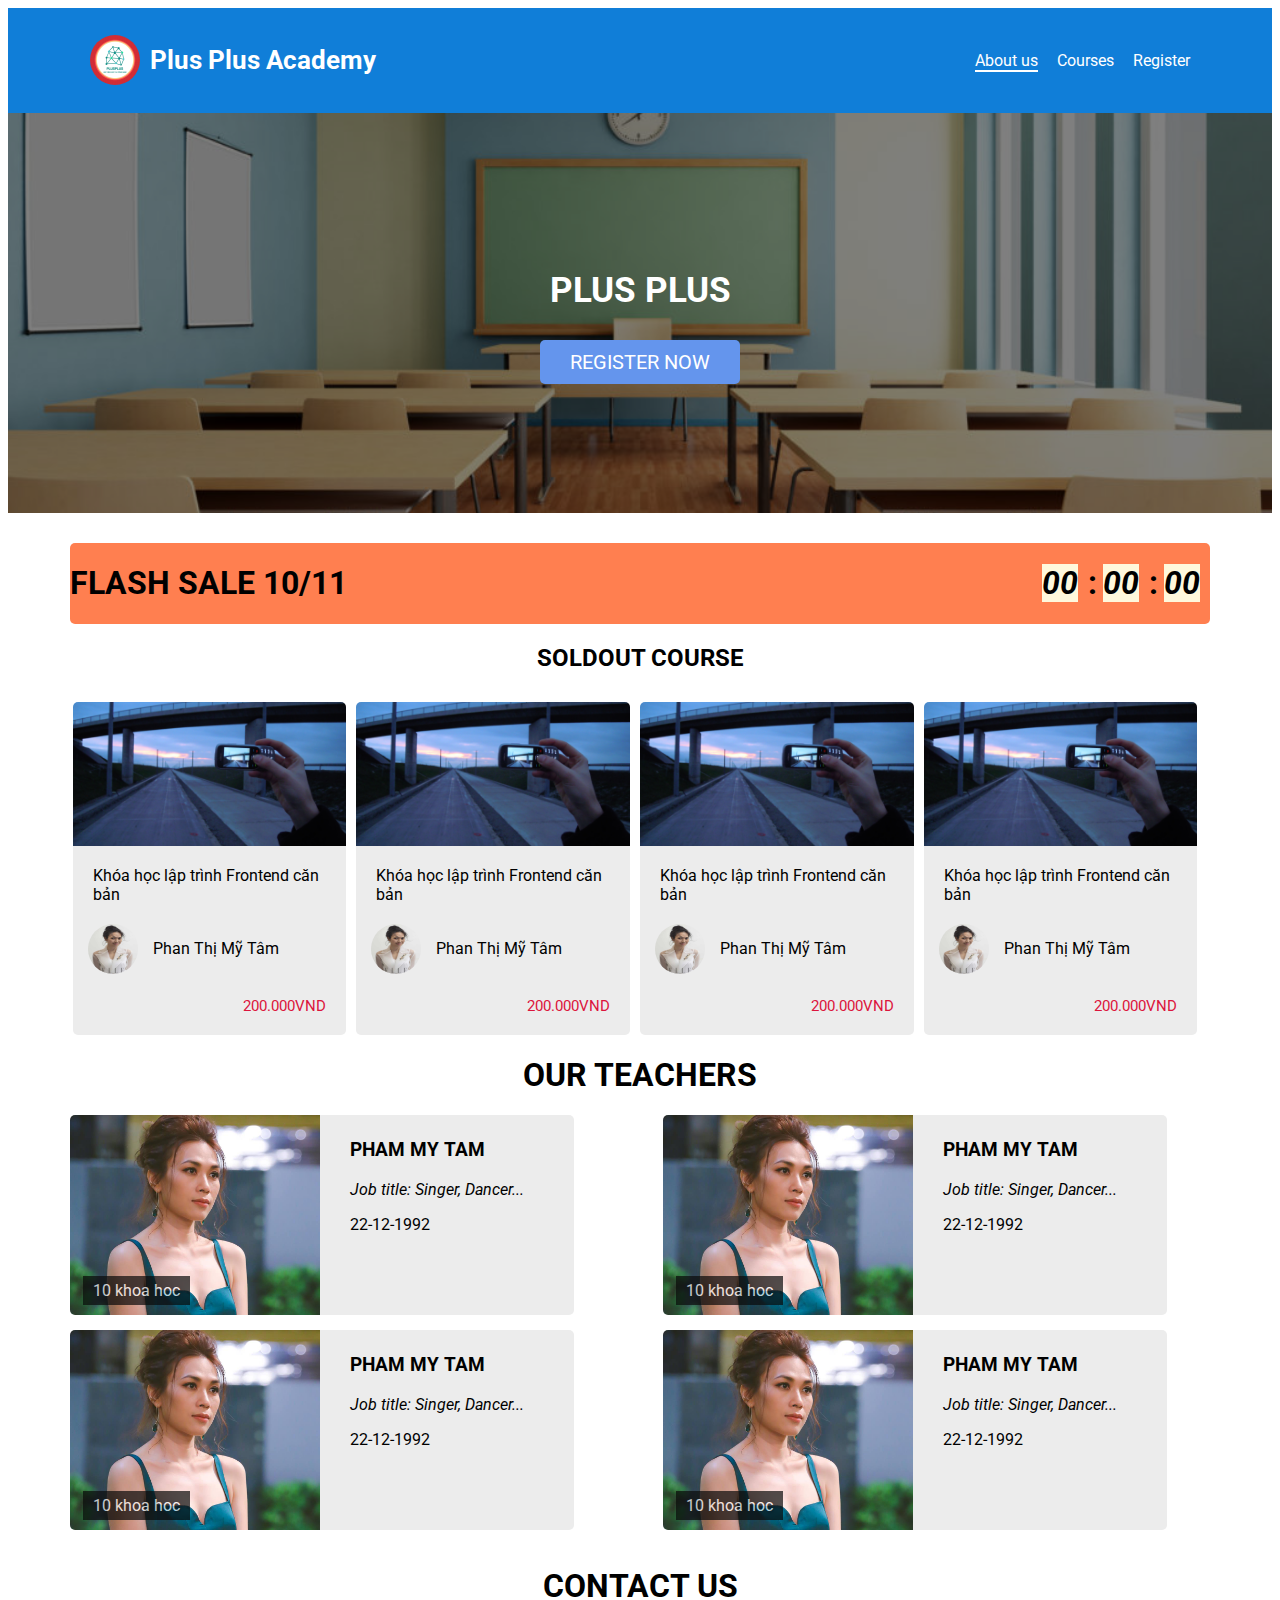
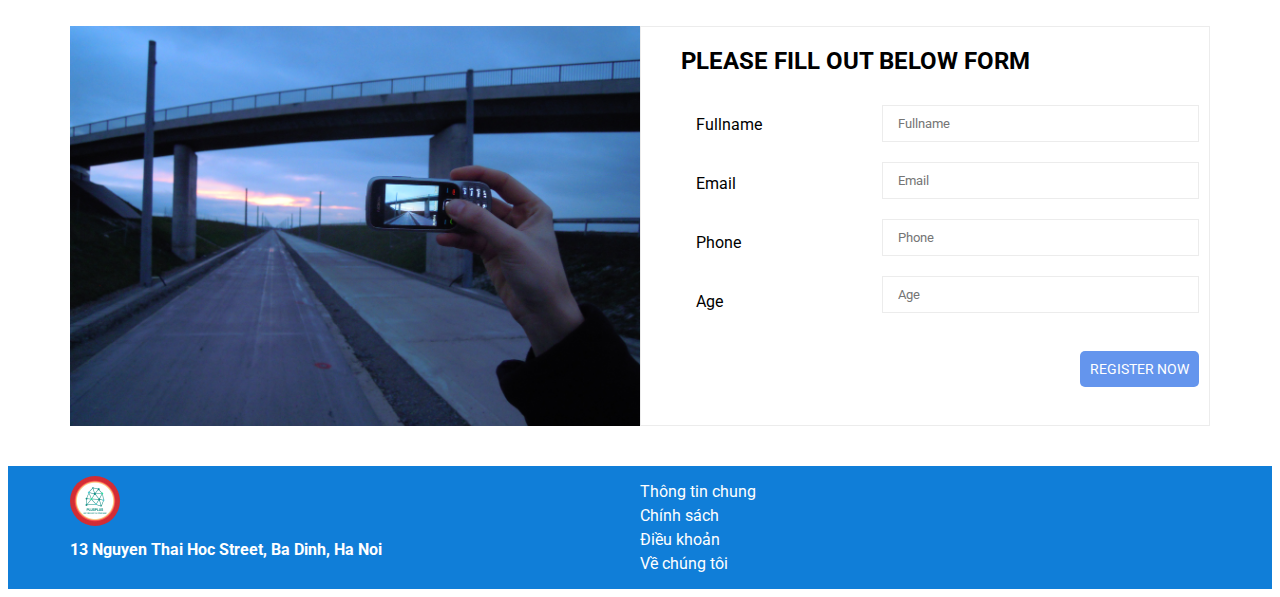
<file: index.html>
<!DOCTYPE html>
<html lang="en">
  <head>
    <meta charset="UTF-8" />
    <meta name="viewport" content="width=device-width, initial-scale=1.0" />
    <link
      href="https://fonts.googleapis.com/css2?family=Roboto:ital,wght@0,100;0,300;0,400;0,500;0,700;0,900;1,100;1,300;1,400;1,500;1,700;1,900&display=swap"
      rel="stylesheet"
    />
    <script src="https://ajax.googleapis.com/ajax/libs/jquery/3.5.1/jquery.min.js"></script>
    <title>Ex3</title>
    <link rel="stylesheet" href="style.css" />
    <script src="./index.js"></script>
  </head>
  <body>
    <head>
      <div class="header">
        <div class="container">
          <div class="logo">
            <img src="./logo.png" />
            <h1>Plus Plus Academy</h1>
          </div>
          <div class="nav-container">
            <nav>
              <a style="border-bottom: 2px solid #fff">About us</a>
              <a>Courses</a>
              <a>Register</a>
            </nav>
          </div>
        </div>
      </div>
    </head>
    <main>
      <div class="banner">
        <div class="black"></div>
        <div class="content">
          <h2 class="text1">PLUS PLUS</h2>
          <button>REGISTER NOW</button>
        </div>
      </div>
      <div class="container-main">
        <!-- <div class="intro">
          <h1>PLUS PLUS, WHERE YOU CAN SHINE WITH US!</h1>
          <p>
            It is a long established fact that a reader will be distracted by
            the readable content of a page when looking at its layout. The point
            of using Lorem Ipsum is that is has a more-or-less normal
            distribution of letters, as opposed to using 'Content here, content
            here', making it look like readable English. Many desktop publishing
            packages and web page editors now use Lorem Ipsum as their default
            model text, and a search for 'lorem ipsum' will uncover many web
            sites still in their infancy.
          </p>
          <p>
            Various version have evolved over the years, sometimes by accident,
            sometimes on purpose (injected humour and the like).
          </p>
        </div> -->
        <div class="flash-sale">
          <h1>FLASH SALE 10/11</h1>
          <div class="coutdown-time">
            <h1 id="hour" class="time">00</h1>
            <h1 style="margin-right: 6px ;"> : </h1>
            <h1 id="minute" class="time">00</h1>
            <h1 style="margin-right: 6px ;"> : </h1>
            <h1 id="second" class="time">00</h1>
          </div>
        </div>
        <div class="course">
          <h2 style="color: black">SOLDOUT COURSE</h2>
          <div class="all-course">
            <div class="card">
              <div class="course-img"></div>
              <div class="course-content">
                <p>Khóa học lập trình Frontend căn bản</p>
                <div class="course-teacher">
                  <img
                    src="./mytam.jpg"
                    style="border-radius: 50%; height: 50px; width: 50px"
                  />
                  <span>Phan Thị Mỹ Tâm</span>
                </div>
                <p class="course-price"><small>200.000VND</small></p>
              </div>
            </div>
            <div class="card">
              <div class="course-img"></div>
              <div class="course-content">
                <p>Khóa học lập trình Frontend căn bản</p>
                <div class="course-teacher">
                  <img
                    src="./mytam.jpg"
                    style="border-radius: 50%; height: 50px; width: 50px"
                  />
                  <span>Phan Thị Mỹ Tâm</span>
                </div>
                <p class="course-price"><small>200.000VND</small></p>
              </div>
            </div>
            <div class="card">
              <div class="course-img"></div>
              <div class="course-content">
                <p>Khóa học lập trình Frontend căn bản</p>
                <div class="course-teacher">
                  <img
                    src="./mytam.jpg"
                    style="border-radius: 50%; height: 50px; width: 50px"
                  />
                  <span>Phan Thị Mỹ Tâm</span>
                </div>
                <p class="course-price"><small>200.000VND</small></p>
              </div>
            </div>
            <div class="card">
              <div class="course-img"></div>
              <div class="course-content">
                <p>Khóa học lập trình Frontend căn bản</p>
                <div class="course-teacher">
                  <img
                    src="./mytam.jpg"
                    style="border-radius: 50%; height: 50px; width: 50px"
                  />
                  <span>Phan Thị Mỹ Tâm</span>
                </div>
                <p class="course-price"><small>200.000VND</small></p>
              </div>
            </div>
          </div>
        </div>
      </div>
      <h1 style="color: black; text-align: center">OUR TEACHERS</h1>
      <div class="teachers">
        <div class="teacher">
          <div class="image">
            <p class="number">10 khoa hoc</p>
          </div>

          <div class="inf">
            <h3>PHAM MY TAM</h3>
            <p style="font-style: italic">Job title: Singer, Dancer...</p>
            <p>22-12-1992</p>
          </div>
        </div>
        <div class="teacher">
          <div class="image"></div>
          <p class="number">10 khoa hoc</p>
          <div class="inf">
            <h3>PHAM MY TAM</h3>
            <p style="font-style: italic">Job title: Singer, Dancer...</p>
            <p>22-12-1992</p>
          </div>
        </div>
        <div class="teacher">
          <div class="image"></div>
          <p class="number">10 khoa hoc</p>
          <div class="inf">
            <h3>PHAM MY TAM</h3>
            <p style="font-style: italic">Job title: Singer, Dancer...</p>
            <p>22-12-1992</p>
          </div>
        </div>
        <div class="teacher">
          <div class="image"></div>
          <p class="number">10 khoa hoc</p>
          <div class="inf">
            <h3>PHAM MY TAM</h3>
            <p style="font-style: italic">Job title: Singer, Dancer...</p>
            <p>22-12-1992</p>
          </div>
        </div>
      </div>
      <div class="contact">
        <h1 style="text-align: center">CONTACT US</h1>
        <div class="form">
          <div class="img1"></div>
          <div class="form-content">
            <h2>PLEASE FILL OUT BELOW FORM</h2>
            <form class="list-form">
              <div class="lables">
                <label for="fullname">Fullname</label>
                <br />
                <label for="email">Email</label>
                <br />
                <label for="phone">Phone</label>
                <br />
                <label for="age">Age</label>
              </div>
              <div class="inputs">
                <input type="text" placeholder="Fullname" id="fullname " />
                <br />
                <input type="text" placeholder="Email" id="email" /> <br />
                <input type="text" placeholder="Phone" id="phone" /> <br />
                <input type="text" placeholder="Age" id="age" />
              </div>
            </form>
            <button>REGISTER NOW</button>
          </div>
        </div>
      </div>
    </main>
    <footer class="footer">
      <div class="footer-content">
        <div class="address">
          <img
            src="./logo.png"
            height="50"
            width="50"
            style="border-radius: 100%"
          />
          <br />
          <h4 style="margin: 10px 0">
            13 Nguyen Thai Hoc Street, Ba Dinh, Ha Noi
          </h4>
        </div>
        <div class="more">
          <ul>
            <li>Thông tin chung</li>
            <li>Chính sách</li>
            <li>Điều khoản</li>
            <li>Về chúng tôi</li>
          </ul>
        </div>
      </div>
    </footer>
  </body>
</html>
</file>
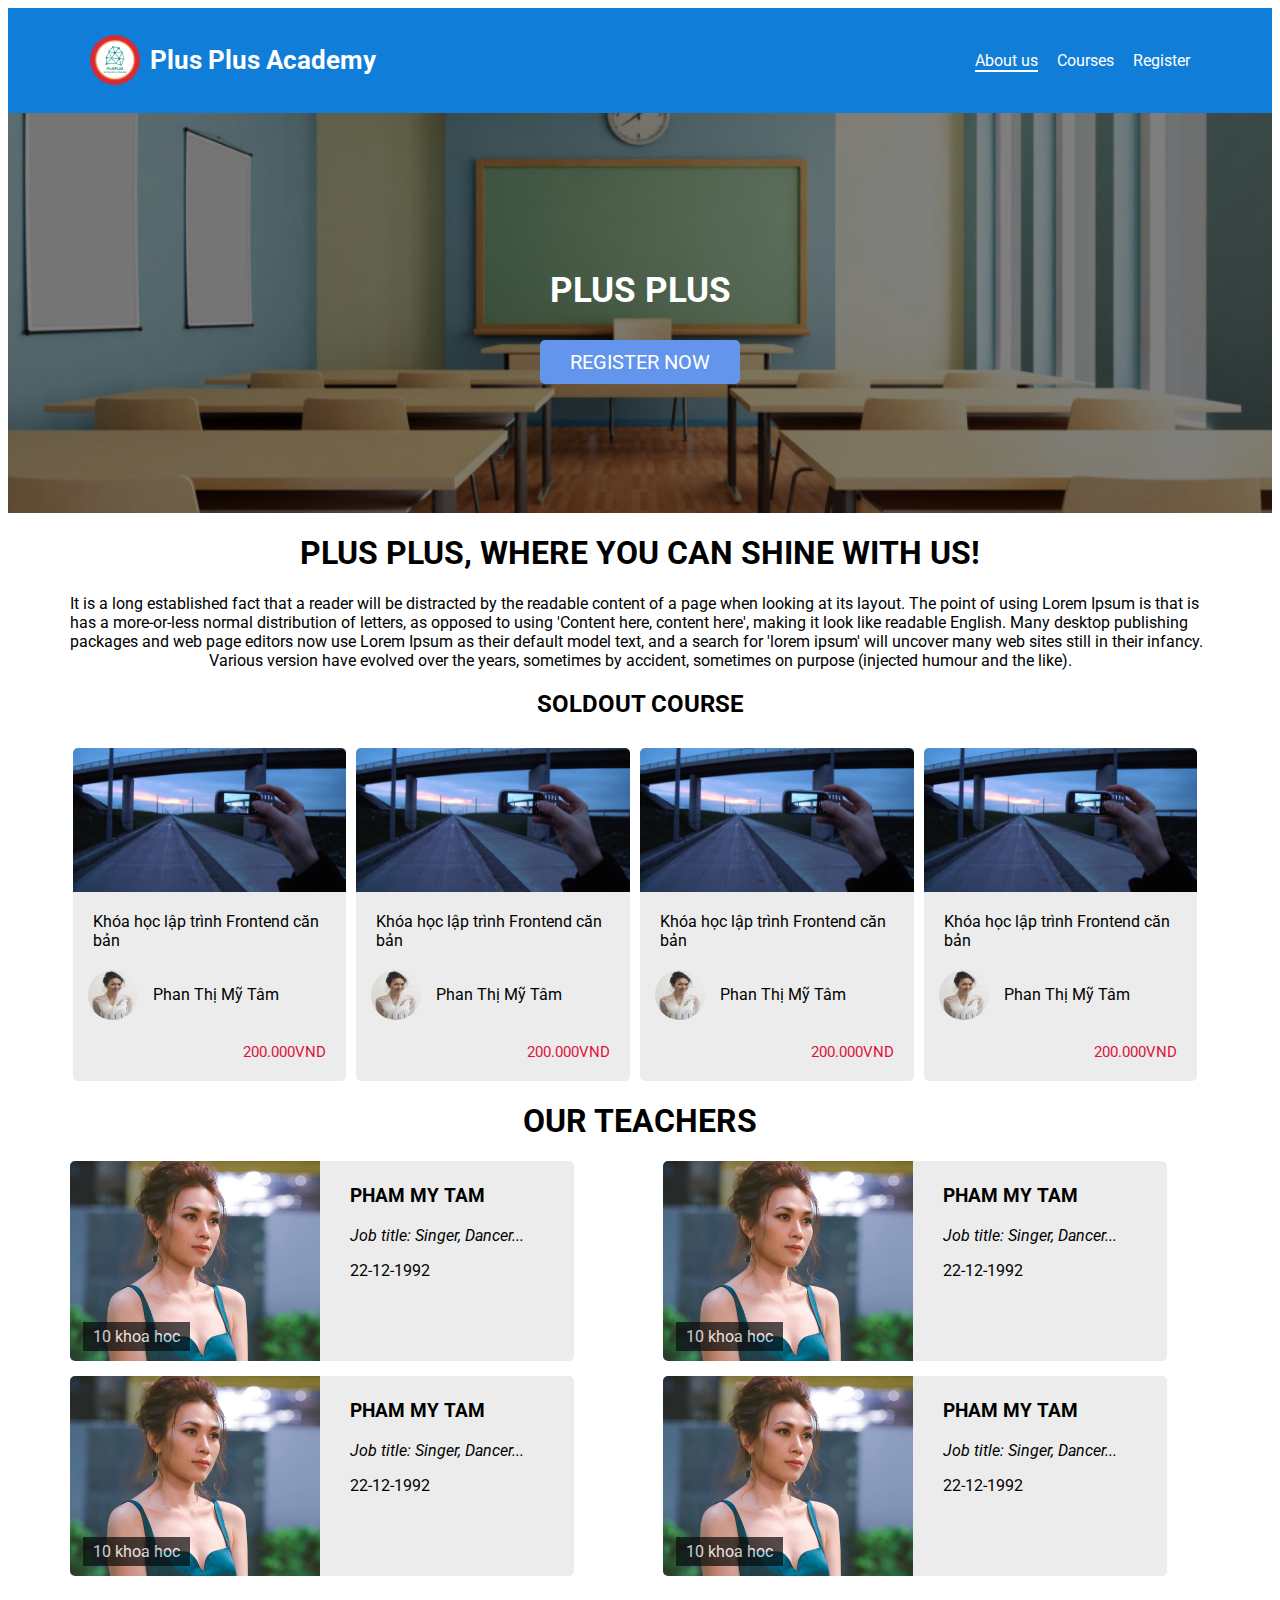
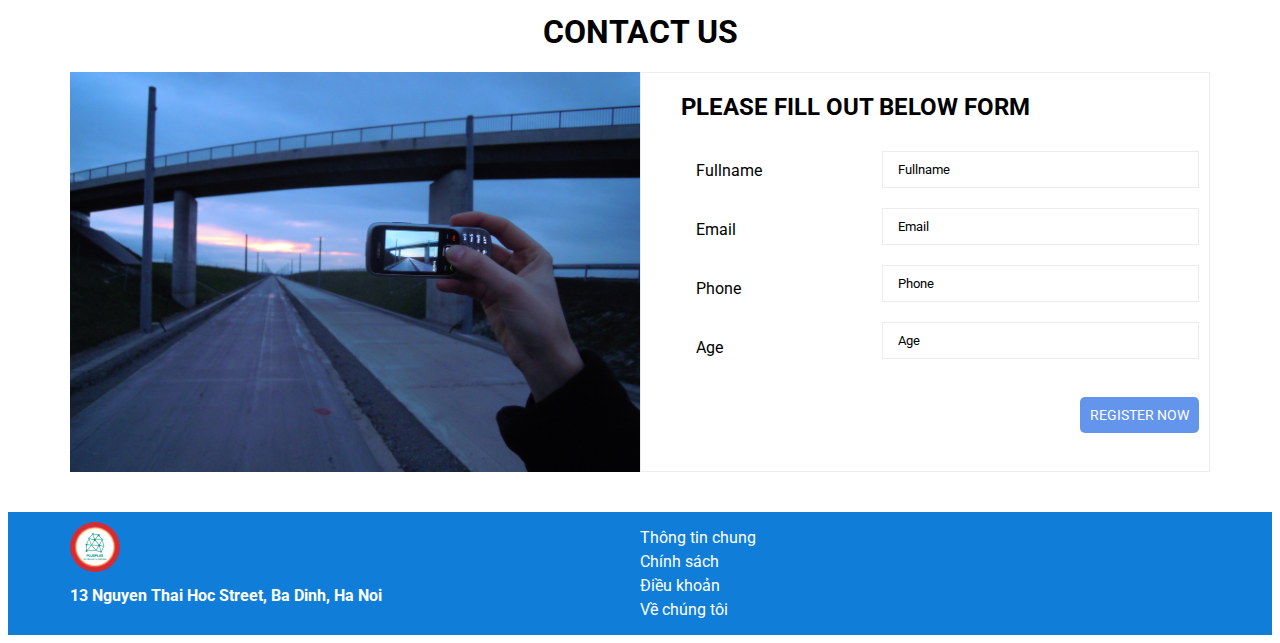
<file: ex3.html>
<!DOCTYPE html>
<html lang="en">
  <head>
    <meta charset="UTF-8" />
    <meta name="viewport" content="width=device-width, initial-scale=1.0" />
    <link
      href="https://fonts.googleapis.com/css2?family=Roboto:ital,wght@0,100;0,300;0,400;0,500;0,700;0,900;1,100;1,300;1,400;1,500;1,700;1,900&display=swap"
      rel="stylesheet"
    />
    <title>Ex3</title>
    <link rel="stylesheet" href="style.css" />
  </head>
  <body>
    <head>
      <div class="header">
        <div class="container">
          <div class="logo">
            <img src="./logo.png" />
            <h1>Plus Plus Academy</h1>
          </div>
          <div class="nav-container">
            <nav>
              <a style="border-bottom: 2px solid #fff">About us</a>
              <a>Courses</a>
              <a>Register</a>
            </nav>
          </div>
        </div>
      </div>
    </head>
    <main>
      <div class="banner">
        <div class="black"></div>
        <div class="content">
          <h2 class="text1">PLUS PLUS</h2>
          <button>REGISTER NOW</button>
        </div>
      </div>
      <div class="container-main">
        <div class="intro">
          <h1>PLUS PLUS, WHERE YOU CAN SHINE WITH US!</h1>
          <p>
            It is a long established fact that a reader will be distracted by
            the readable content of a page when looking at its layout. The point
            of using Lorem Ipsum is that is has a more-or-less normal
            distribution of letters, as opposed to using 'Content here, content
            here', making it look like readable English. Many desktop publishing
            packages and web page editors now use Lorem Ipsum as their default
            model text, and a search for 'lorem ipsum' will uncover many web
            sites still in their infancy.
          </p>
          <p>
            Various version have evolved over the years, sometimes by accident,
            sometimes on purpose (injected humour and the like).
          </p>
        </div>
        <div class="course">
          <h2 style="color: black">SOLDOUT COURSE</h2>
          <div class="all-course">
            <div class="card">
              <div class="course-img"></div>
              <div class="course-content">
                <p>Khóa học lập trình Frontend căn bản</p>
                <div class="course-teacher">
                  <img
                    src="./mytam.jpg"
                    style="border-radius: 50%; height: 50px; width: 50px"
                  />
                  <span>Phan Thị Mỹ Tâm</span>
                </div>
                <p class="course-price"><small>200.000VND</small></p>
              </div>
            </div>
            <div class="card">
              <div class="course-img"></div>
              <div class="course-content">
                <p>Khóa học lập trình Frontend căn bản</p>
                <div class="course-teacher">
                  <img
                    src="./mytam.jpg"
                    style="border-radius: 50%; height: 50px; width: 50px"
                  />
                  <span>Phan Thị Mỹ Tâm</span>
                </div>
                <p class="course-price"><small>200.000VND</small></p>
              </div>
            </div>
            <div class="card">
              <div class="course-img"></div>
              <div class="course-content">
                <p>Khóa học lập trình Frontend căn bản</p>
                <div class="course-teacher">
                  <img
                    src="./mytam.jpg"
                    style="border-radius: 50%; height: 50px; width: 50px"
                  />
                  <span>Phan Thị Mỹ Tâm</span>
                </div>
                <p class="course-price"><small>200.000VND</small></p>
              </div>
            </div>
            <div class="card">
              <div class="course-img"></div>
              <div class="course-content">
                <p>Khóa học lập trình Frontend căn bản</p>
                <div class="course-teacher">
                  <img
                    src="./mytam.jpg"
                    style="border-radius: 50%; height: 50px; width: 50px"
                  />
                  <span>Phan Thị Mỹ Tâm</span>
                </div>
                <p class="course-price"><small>200.000VND</small></p>
              </div>
            </div>
          </div>
        </div>
      </div>
      <h1 style="color: black; text-align: center">OUR TEACHERS</h1>
      <div class="teachers">
        <div class="teacher">
          <div class="image">
            <p class="number">10 khoa hoc</p>
          </div>

          <div class="inf">
            <h3>PHAM MY TAM</h3>
            <p style="font-style: italic">Job title: Singer, Dancer...</p>
            <p>22-12-1992</p>
          </div>
        </div>
        <div class="teacher">
          <div class="image"></div>
          <p class="number">10 khoa hoc</p>
          <div class="inf">
            <h3>PHAM MY TAM</h3>
            <p style="font-style: italic">Job title: Singer, Dancer...</p>
            <p>22-12-1992</p>
          </div>
        </div>
        <div class="teacher">
          <div class="image"></div>
          <p class="number">10 khoa hoc</p>
          <div class="inf">
            <h3>PHAM MY TAM</h3>
            <p style="font-style: italic">Job title: Singer, Dancer...</p>
            <p>22-12-1992</p>
          </div>
        </div>
        <div class="teacher">
          <div class="image"></div>
          <p class="number">10 khoa hoc</p>
          <div class="inf">
            <h3>PHAM MY TAM</h3>
            <p style="font-style: italic">Job title: Singer, Dancer...</p>
            <p>22-12-1992</p>
          </div>
        </div>
      </div>
      <div class="contact">
        <h1 style="text-align: center">CONTACT US</h1>
        <div class="form">
          <div class="img1"></div>
          <div class="form-content">
            <h2>PLEASE FILL OUT BELOW FORM</h2>
            <form class="list-form">
              <div class="lables">
                <label for="fullname">Fullname</label>
                <br />
                <label for="email">Email</label>
                <br />
                <label for="phone">Phone</label>
                <br />
                <label for="age">Age</label>
              </div>
              <div class="inputs">
                <input type="text" value="Fullname" id="fullname" />
                <br />
                <input type="text" value="Email" id="email" /> <br />
                <input type="text" value="Phone" id="phone" /> <br />
                <input type="text" value="Age" id="age" />
              </div>
            </form>
            <button>REGISTER NOW</button>
          </div>
        </div>
      </div>
    </main>
    <footer class="footer">
      <div class="footer-content">
        <div class="address">
          <img
            src="./logo.png"
            height="50"
            width="50"
            style="border-radius: 100%"
          />
          <br />
          <h4 style="margin: 10px 0;">13 Nguyen Thai Hoc Street, Ba Dinh, Ha Noi</h4>
        </div>
        <div class="more">
          <ul>
            <li>Thông tin chung</li>
            <li>Chính sách</li>
            <li>Điều khoản</li>
            <li>Về chúng tôi</li>
          </ul>
        </div>
      </div>
    </footer>
  </body>
</html>
</file>
<file: style.css>
* {
  border: 0;
  padding: 0;
  font-family: "Roboto", sans-serif;
  box-sizing: border-box;
}
.header {
  background-color: #107ed8;
}
.header .container {
  max-width: 1140px;
  margin: 0 auto;
  display: flex;
  justify-content: space-between;
  align-items: center;
  padding: 20px;
}
.logo img {
  height: 50px;
  width: 50px;
  border-radius: 50%;
}
.logo h1 {
  color: #fff;
  font-size: 26px;
  margin-left: 10px;
}
.logo {
  display: flex;
  align-items: center;
}
.nav-container {
  color: #fff;
}
.nav-container a {
  margin-left: 15px;
  cursor: pointer;
}
.banner {
  background: url("./background.jpg");
  height: 400px;
  display: flex;
  justify-content: center;
  align-items: center;
  position: relative;
  background-size: cover;
  background-position: center;
}
.banner .black {
  position: absolute;
  top: 0;
  left: 0;
  background: black;
  opacity: 0.5;
  height: 400px;
  width: 100%;
}
.banner .content {
  color: #fff;
  z-index: 1;
  font-size: 23px;
  display: flex;
  align-items: center;
  flex-direction: column;
}
.banner .content button {
  background: cornflowerblue;
  font-size: 20px;
  padding: 10px 30px;
  border-radius: 5px;
  color: #fff;
}
.banner .content button:hover {
  background: rgb(216, 175, 42);
}
.banner .content .text1 {
  margin-bottom: 30px;
  animation-name: topDown;
  animation-duration: 1s;
}
@keyframes topDown {
  from {
    transform: translateY(-400px);
    opacity: 0;
    font-size: 50px;
  }

  to {
    transform: translateY(0);
    opacity: 1;
    font-size: 35px;
  }
}
.intro {
  max-width: 1140px;
  margin: 0 auto;
  display: flex;
  flex-direction: column;
  align-items: center;
}
.intro p {
  margin: 0px;
}
.course h2 {
  text-align: center;
}
.card {
  width: 24%;
}
.card .course-img {
  background: url("./abc.png");
  height: 144px;
  background-position: center;
  background-size: cover;
  background-repeat: no-repeat;
  border-top-left-radius: 5px;
  border-top-right-radius: 5px;
}
.card .course-content {
  background: #ececec;
  border-bottom-left-radius: 5px;
  border-bottom-right-radius: 5px;
}
.card:hover {
  box-shadow: 5px 5px 5px #c7c7c7;
}
.card .course-content p {
  margin: 0;
  padding: 20px;
}
.card .course-teacher {
  display: flex;
  align-items: center;
  padding: 0 15px;
}
.card .course-teacher span {
  margin-left: 15px;
}
.course-price {
  text-align: right;
  color: crimson;
  font-size: 18px;
  padding-right: 10px;
}
.all-course {
  max-width: 1140px;
  margin: 0 auto;
  display: flex;
  flex-direction: row;
  justify-content: center;
}
.card {
  margin-right: 10px;
  margin-top: 10px;
  border-radius: 10px;
}
.teacher {
  display: flex;
  position: relative;
  margin-bottom: 15px;
  transition: box-shadow 0.5s;
  flex-basis: 48%;
}
.teacher .image {
  background: url("./my-tam-teacher.jpg");
  height: 200px;
  width: 250px;
  background-size: 100%;
  background-repeat: no-repeat;
  background-position: center;
  position: relative;
  border-top-left-radius: 5px;
  border-bottom-left-radius: 5px;
  transition: all 0.5s;
}
.teacher .number {
  color: #fff;
  background: rgb(10, 10, 10);
  position: absolute;
  bottom: 10px;
  left: 13px;
  padding: 5px 10px;
  opacity: 0.7;
  margin: 0;
}
.teacher .inf {
  background: #ececec;
  padding: 5px 50px 5px 30px;
  border-top-right-radius: 5px;
  border-bottom-right-radius: 5px;
}
.teachers {
  max-width: 1140px;
  margin: 0 auto;
  display: flex;
  flex-wrap: wrap;
  justify-content: space-between;
  flex-direction: row;
}
.teacher:hover {
  box-shadow: 5px 5px 5px #c7c7c7;
}
.form {
  display: flex;
  max-width: 1140px;
  margin: 0 auto;
  height: 400px;
}
.form .img1 {
  width: 50%;
  background: url("./abc.png");
  background-repeat: no-repeat;
  background-size: cover;
}
.form .form-content {
  border: 1px solid #ececec;
  width: 50%;
  padding-left: 40px;
}
.form .form-content .list-form .inputs input {
  border: 1px solid #ececec;
  padding: 10px 15px;
  width: 100%;
  margin: 10px 0;
}
.form .form-content .list-form {
  display: flex;
  margin: 20px 0;
  justify-content: space-between;
}
.form .form-content .list-form .lables label {
  padding: 10px 15px;
  display: inline-block;
  margin: 10px 0;
}
.form .form-content .list-form .inputs {
  margin-right: 10px;
  width: 60%;
}
.form-content button {
  float: right;
  margin-right: 10px;
  background: cornflowerblue;
  font-size: 14px;
  padding: 10px 10px;
  border-radius: 5px;
  color: #fff;
}
.form-content button:hover {
  background: rgb(216, 175, 42);
}
.footer {
  margin-top: 40px;
  background: #107ed8;
  color: #fff;
}
.footer-content {
  max-width: 1140px;
  margin: 0 auto;
  display: flex;
}
.footer-content .address {
  width: 50%;
  margin-top: 10px;
}
.footer-content .more ul {
  list-style-type: none;
}
.footer-content .more ul li {
  margin: 5px 0;
}
.flash-sale {
  max-width: 1140px;
  margin: auto;
  background: coral;
  display: flex;
  margin-top: 30px;
  justify-content: space-between;
  border-radius: 5px;
}
.coutdown-time{
    display: flex;
}
.coutdown-time .time{
    background: cornsilk;
    margin-right: 10px;
    font-style: italic;
    
}
</file>
